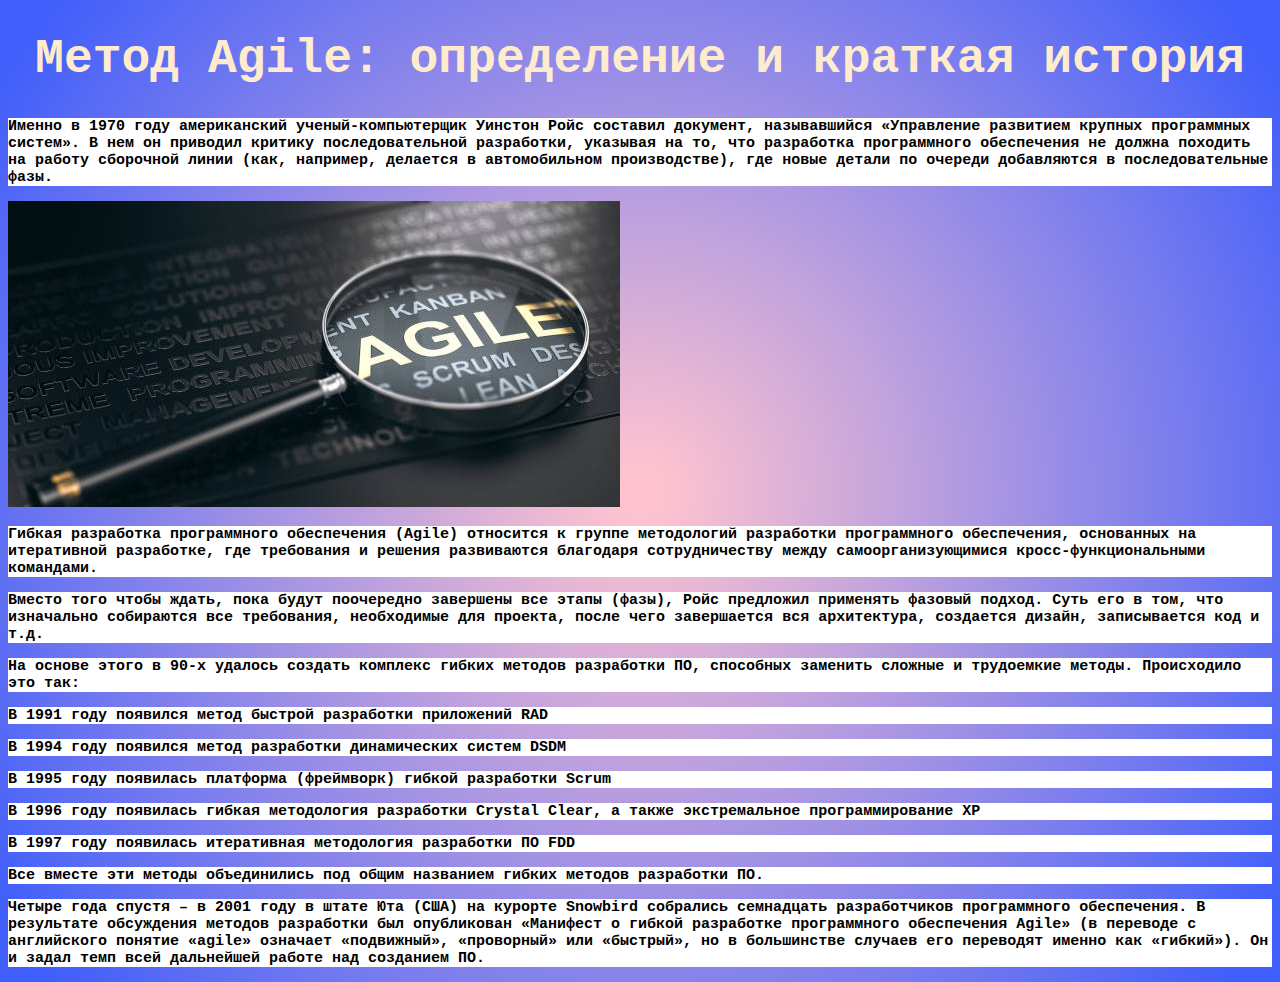
<file: history.html>
<!DOCTYPE html>
<html lang="en">
<head>
    <meta charset="UTF-8">
    <meta http-equiv="X-UA-Compatible" content="IE=edge">
    <meta name="viewport" content="width=device-width, initial-scale=1.0">
    <link rel="stylesheet" href="css/styles.css">
    <title>History</title>
</head>
<body>
    <h1>Метод Agile: определение и краткая история</h1>
    <p>Именно в 1970 году американский ученый-компьютерщик Уинстон Ройс составил документ, называвшийся «Управление развитием крупных программных систем». В нем он приводил критику последовательной разработки, указывая на то, что разработка программного обеспечения не должна походить на работу сборочной линии (как, например, делается в автомобильном производстве), где новые детали по очереди добавляются в последовательные фазы.</p>
    <img src="img/ageli.jpg" alt="" ><br>
    <p>Гибкая разработка программного обеспечения (Agile) относится к группе методологий разработки программного обеспечения, основанных на итеративной разработке, где требования и решения развиваются благодаря сотрудничеству между самоорганизующимися кросс-функциональными командами.</p>
    <p>
        Вместо того чтобы ждать, пока будут поочередно завершены все этапы (фазы), Ройс предложил применять фазовый подход. Суть его в том, что изначально собираются все требования, необходимые для проекта, после чего завершается вся архитектура, создается дизайн, записывается код и т.д.</p>
        <p>
            На основе этого в 90-х удалось создать комплекс гибких методов разработки ПО, способных заменить сложные и трудоемкие методы. Происходило это так:</p>
            <p>
        В 1991 году появился метод быстрой разработки приложений RAD</p>
        <p> В 1994 году появился метод разработки динамических систем DSDM</p>
            <p>  В 1995 году появилась платформа (фреймворк) гибкой разработки Scrum</p>
                <p>  В 1996 году появилась гибкая методология разработки Crystal Clear, а также экстремальное программирование XP</p>
                    <p>  В 1997 году появилась итеративная методология разработки ПО FDD</p>
                        <p>  Все вместе эти методы объединились под общим названием гибких методов разработки ПО.</p>
        <p>
        Четыре года спустя – в 2001 году в штате Юта (США) на курорте Snowbird собрались семнадцать разработчиков программного обеспечения. В результате обсуждения методов разработки был опубликован «Манифест о гибкой разработке программного обеспечения Agile» (в переводе с английского понятие «agile» означает «подвижный», «проворный» или «быстрый», но в большинстве случаев его переводят именно как «гибкий»). Он и задал темп всей дальнейшей работе над созданием ПО.</p>
</body>
</html>
</file>
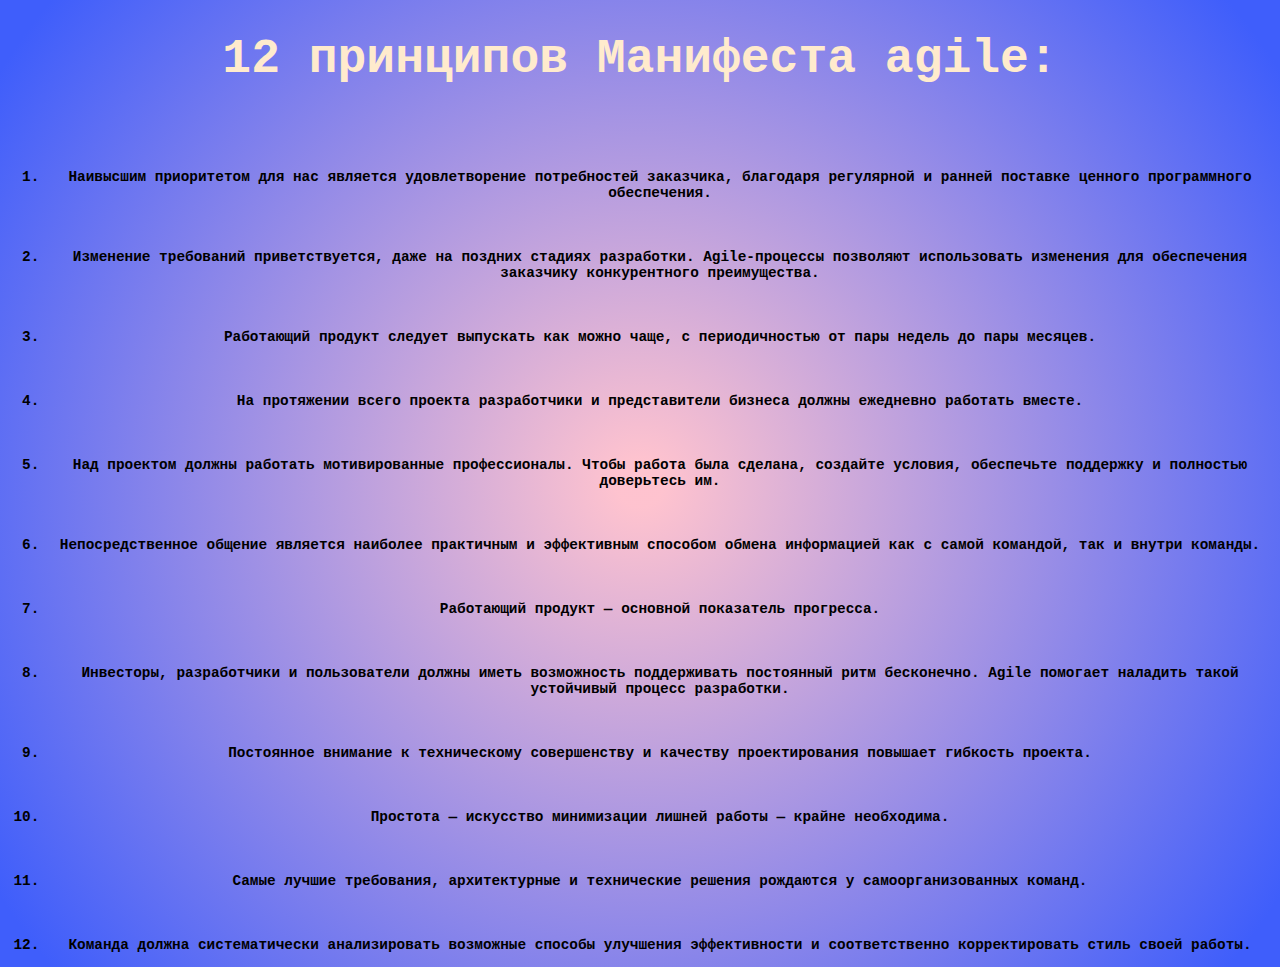
<file: manifesto.html>
<!DOCTYPE html>
<html lang="en">
<head>
    <meta charset="UTF-8">
    <meta http-equiv="X-UA-Compatible" content="IE=edge">
    <meta name="viewport" content="width=device-width, initial-scale=1.0">
    <link rel="stylesheet" href="css/styles.css">
    <title>Манифеста</title>
</head>
<body>
    <h1>12 принципов Манифеста agile:</h1>
    <br><br>
    <ol>
        <li title=" Я согласна с этим утвержением потому что клиент - это наше все и от него зависит будем ли мы двигаться вперед. Если клиенту понравится наша работа, то он будет все чаще приходить за помощью. И самое главное сделать, то что он сам хотел, а не то что мы ему предложили. Главное сделать как ему нравится чтоб клиент был доволен.
        ">Наивысшим приоритетом для нас является удовлетворение потребностей
            заказчика, благодаря регулярной и ранней поставке ценного программного
            обеспечения.</li>
            <br>
            <br><br> 
        <li title="Я считаю, что да, можно делать изменения в проекте, но для этого надо точно знать, что команда успеет все выполнить к сроку. Часто бывает такое, что в проекте могут что-то изменить и все пойдет не по плану и в сроки могут не сдать. Самое главное быстро все спланировать и быстро сделать свои изменения. А то если команда не успеет выполнить в срок, то будут проблемы с заказчиком. Еще самое не классное когда в последние моменты заказчик сам, что-то хочет изменить и тогда сразу приходят мысли что он не уважает ваш труд.
        ">Изменение требований приветствуется, даже на поздних стадиях разработки.
            Agile-процессы позволяют использовать изменения для обеспечения заказчику
            конкурентного преимущества.</li>
            <br>
            <br>
            <br>
        <li title="Каждая часть проекта имеет определенный срок. И на каждую часть уходит определенное время для того чтоб менеджер следил за этапами проекта и смог их изменить. Перед каждый участником ставятся цели использовать представление о том, над чем работает команда и также чустваовать ответственность не только за работу, а за ее сроки.
        ">Работающий продукт следует выпускать как можно чаще, с периодичностью
            от пары недель до пары месяцев.</li>
            <br>
            <br>
            <br>
        <li title="Как по мне команда должна часто встречаться часто с предпринимателем для того чтоб создать хорошую программную продукцию. Потому что чтоб получить больше знаний и нужным решениям   проблем при помощи ПО. Когда разработчик долго ждет своего ответа от представилителя, то проект толком никуда не двигается, а стоит на месте. Прогррамист должен больше узнать о бизнес-задачах чтоб решать их с проста. Они делают это, разговаривая с бизнесменами, наблюдая за их работой и разглядывая произведенный ими продукт. Нуждающийся в информации программист стремится максимально завладеть вниманием заказчика. ">На протяжении всего проекта разработчики и представители бизнеса должны
            ежедневно работать вместе.</li>
            <br>
            <br>
            <br>
        <li title="Да, все верно! Так как если у человека не будет мотивации и он не захочет ничего делать, то смысл ему находится в этой команде. Потому что если один будет работать, а другой нет, то это будет выглядить не очень. Все равно я считаю, что над проектом должны работать люди у которых есть мотивация выполянть свою работу.">Над проектом должны работать мотивированные профессионалы. Чтобы
            работа была сделана, создайте условия, обеспечьте поддержку и полностью
            доверьтесь им.</li>
            <br>
            <br>
            <br>
        <li title="Да, это так. Потому что если у людей не сходятся мысли, то проект просто не сможет выйти. Все зависит от общения и на сколько люди умеет находит контакт.Непосредственное общение — это почти всегда более предпочтительное средство для обмена идеями внутри команды разработчиков, чем документация. Известно, что совместное обсуждение проблемы — самый эффективный способ понять новую идею. У нас гораздо больше шансов запомнить идеи, высказанные во время разговора, чем почерпнутые из книги или электронного носителя.">Непосредственное общение является наиболее практичным и эффективным
            способом обмена информацией как с самой командой, так и внутри команды.</li>
            <br>
            <br>
            <br>
        <li title="В работующим продукте вы можете увидеть, то кто как работает. Сразу видно готов ли он или нет. Каждая команда держит в курсе на каком этапе они сейчас находятся. Поэтому невозможно практически истолковать данную ситуацию. В отчете порой сложно понять реальный статус его продвижения.">Работающий продукт — основной показатель прогресса.</li>
        <br>
        <br>
        <br>
        <li title="С одной стороны да, но когда у тебя все время/ночь/выходные забиты именно работы, то это не хорошое качетсво. Но Именно поэтому agile-команды стремятся к сохранению устойчивого темпа. Они планируют выполнение задания, которое действительно можно сделать за выделенное для него время. Итеративная разработка позволяет добиваться этого. Намного проще оценить, сколько программных продуктов можно разработать в течение двух, четырех или шести недель, чем за год-полтора.">Инвесторы, разработчики и пользователи должны иметь возможность
            поддерживать постоянный ритм бесконечно. Agile помогает наладить такой
            устойчивый процесс разработки.</li>
            <br>
            <br>
            <br>
        <li title="Согласна, но постоянное внимание и смена кода приводит иногда к плохим последствиям и порой бывают ошибка на ошибке, что приходится сидеть целую ночью и исправлять. В долгосрочной перспективе намного надежнее избегать текущих ошибок, чем исправлять их потом. И проще поддерживать отлично спроектированный код, потому что его легко расширить.Если во время работы над проектом уделять немного больше внимания написанию надежного кода и исправлению ошибок, то можно создать надежную основу кода, которую можно легко поддерживать в будущем.">Постоянное внимание к техническому совершенству и качеству
            проектирования повышает гибкость проекта.</li>
            <br>
            <br>
            <br>
        <li title="Мое мнение, что лучше всего меньше кода использовать потому что сложный код трудно изменить. Одна лишняя ошибка может привести к чему-то не хорошему. И также при помощи минимальной документации в начале проекта
        команда может избежать поставки ненужного программного обеспечения. Если функция не является ценной, то в долгосрочной перспективе для компании дешевле не создавать ее вовсе."> Простота — искусство минимизации лишней работы — крайне необходима.</li>
        <br>
        <br>
        <br>
        <li title="Надо совместными усилиями плонировать и рассписывать все о проекте, а не ждать что кто-то его сделает за вас. Когда долго поланируешь, то потом получается сложна схема разработки которую сложно реализовать.">Самые лучшие требования, архитектурные и технические решения рождаются
            у самоорганизованных команд.
            </li>
            <br>
            <br>
            <br>
        <li title="Да, он не должен бояться и признавать что у него что-то не получилось. Это наоборот хорошо, но кто-то порой не любит анализировать свои ошибки. Действительно, поначалу это не очень удобно, ведь нужно отслеживать ошибки других членов команды, а затем публично указать на них. Не все к этому готовы. Но со временем атмосфера в группе меняется, и людям все проще говорить на эти темы. Все начинают понимать, что это наиболее конструктивный путь.">Команда должна систематически анализировать возможные способы
            улучшения эффективности и соответственно корректировать
            стиль своей работы.</li>
      </ol>
</body>
</file>
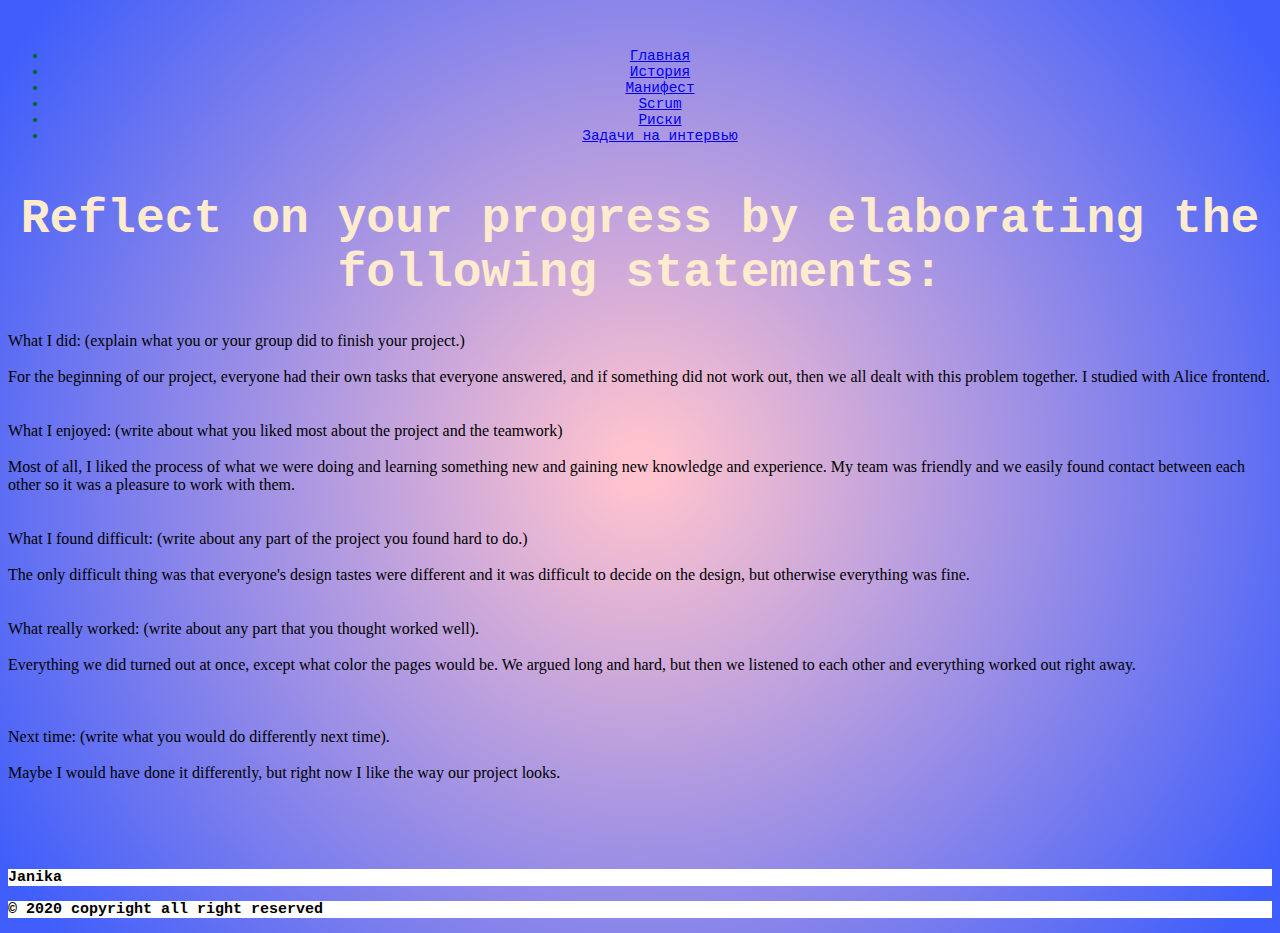
<file: progress.html>
<!DOCTYPE html>
<html lang="en">
<head>
    <meta charset="UTF-8">
    <meta http-equiv="X-UA-Compatible" content="IE=edge">
    <meta name="viewport" content="width=device-width, initial-scale=1.0">
    <link rel="shortcut icon" href="img/agile.png" type="image/png">
    <link href='https://unpkg.com/boxicons@2.0.7/css/boxicons.min.css' rel='stylesheet'>
    <link rel="stylesheet" href="css/styles.css">
    <title>Agile</title>
</head>
<body>
    <header class="l-header">
        <nav class="nav bd-grid">

            <div class="nav__menu" id="nav-menu">
                <ul class="nav__list">
                    <li class="nav__item"><a href="index.html" class="nav__link">Главная</a></li>
                    <li class="nav__item"><a href="history.html" class="nav__link">История</a></li>
                    <li class="nav__item"><a href="manifesto.html" class="nav__link">Манифест</a></li>
                    <li class="nav__item"><a href="scrum.html" class="nav__link">Scrum</a></li>
                    <li class="nav__item"><a href="riskManagement.html" class="nav__link">Риски</a></li>
                    <li class="nav__item"><a href="tack.js" class="nav__link active">Задачи на интервью</a></li>
                </ul>
            </div>
        </nav>
    </header>

    <main class="main-1">
        <h1 class="title">Reflect on your progress by elaborating the following statements:</h1>
        <section class="interview">
            
            <section>
                <span>What I did: (explain what you or your group did to finish your project.)</span>
                <br><br>
                <span>For the beginning of our project, everyone had their own tasks that everyone answered, and if something did not work out, then we all dealt with this problem together. I studied with Alice frontend.</span>
            </section>
            <br><br>
            <section>
                <span>What I enjoyed: (write about what you liked most about the project and the teamwork)</span>
                <br><br>
                <span>Most of all, I liked the process of what we were doing and learning something new and gaining new knowledge and experience. My team was friendly and we easily found contact between each other so it was a pleasure to work with them.</span>

            </section>
            <br><br>
            <section>
                <span>What I found difficult: (write about any part of the project you found hard to do.)</span>
                <br><br>
                <span>The only difficult thing was that everyone's design tastes were different and it was difficult to decide on the design, but otherwise everything was fine.</span>
                
            </section>

            <br><br>

            <section>
            <span>What really worked: (write about any part that you thought worked well).</span>
            <br><br>
            <span>Everything we did turned out at once, except what color the pages would be. We argued long and hard, but then we listened to each other and everything worked out right away.</span>
            <br><br>
            </section>

            <br><br>
            <section>
                <span>Next time: (write what you would do differently next time).</span>
                <br><br>
            <span>Maybe I would have done it differently, but right now I like the way our project looks.</span>

            </section>
    </main>
    <br><br><br><br>
    <footer class="footer">
        <p class="footer_title">Janika</p>
        <p>&#169; 2020 copyright all right reserved</p>
    </footer>
</body>
</html>
</file>
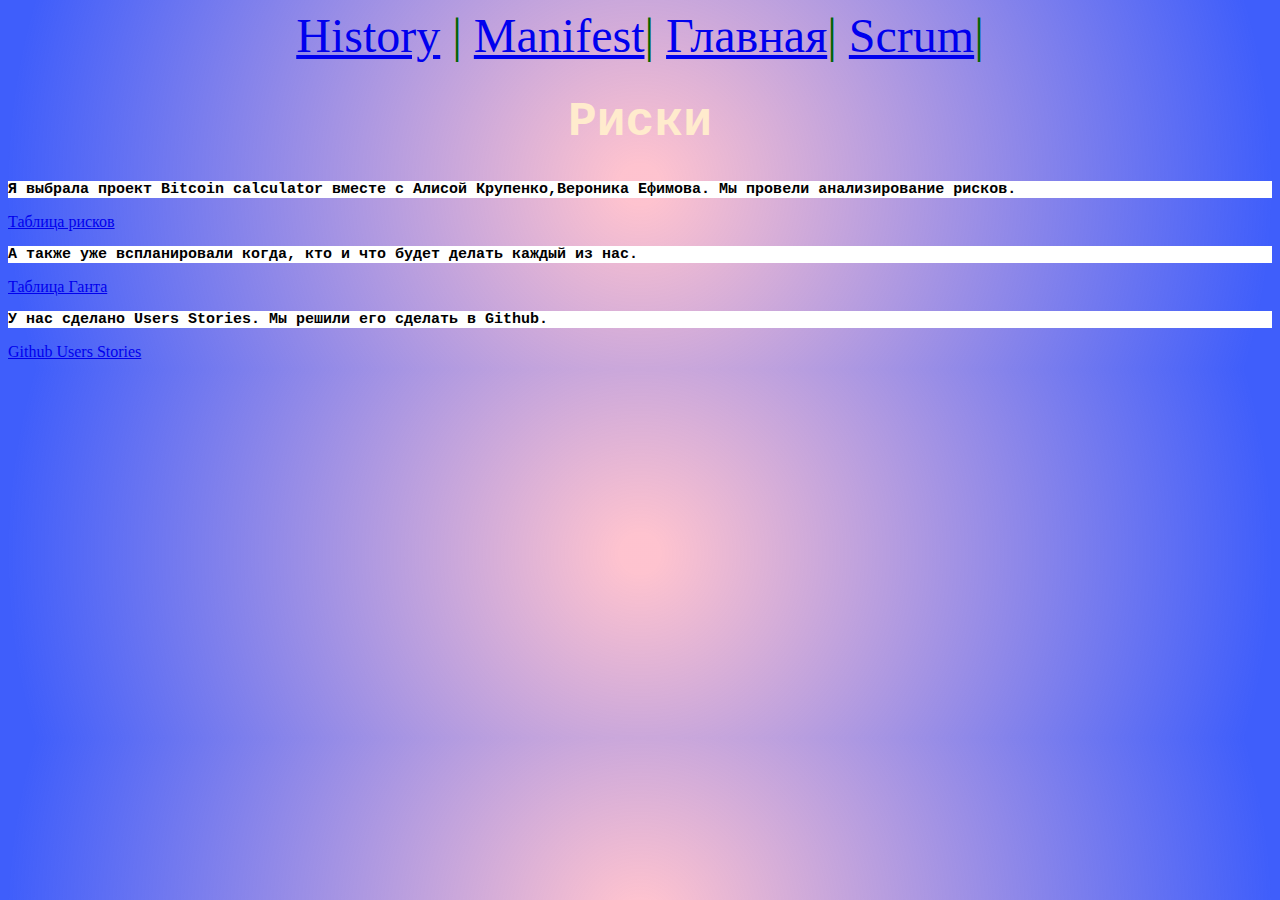
<file: riskManagement.html>
<!DOCTYPE html>
<html lang="en">
<head>
    <meta charset="UTF-8">
    <meta http-equiv="X-UA-Compatible" content="IE=edge">
    <meta name="viewport" content="width=device-width, initial-scale=1.0">
    <link rel="stylesheet" href="css/styles.css">
    <title>Риск</title>
    <body>
        <header class="l-header">
            <nav>
                <a href="history.html">History</a> |
                <a href="manifesto.html">Manifest</a>|
                <a href="index.html">Главная</a>|
                <a href="scrum.html">Scrum</a>|
            </nav>
        </header>
    
        <main class="main-1">
            <h1 class="title">Риски</h1>
            <section class="risk">
                <p>Я выбрала проект Bitcoin calculator вместе с Алисой Крупенко,Вероника Ефимова. Мы провели анализирование рисков. </p>
                <a href="https://docs.google.com/spreadsheets/d/1zgh3t-clXyFwzLliOr3C0WNjoOo6a50P_PZQMV_HShE/edit?usp=sharing">Таблица рисков</a>
                <p>А также уже вспланировали когда, кто и что будет делать каждый из нас. </p>
                <a href="https://docs.google.com/spreadsheets/d/13qUx40HohEilj4SGnocdra-QoCpzMfA4cJnLoWKIiOE/edit?usp=sharing">Таблица Ганта</a>
                <p>У нас сделано Users Stories. Мы решили его сделать в Github.</p>
                <a href="https://github.com/vjefimova/BitCoin-calculator/projects">Github Users Stories</a>
            </section>
        </main>
    </body>
    </html>
</file>
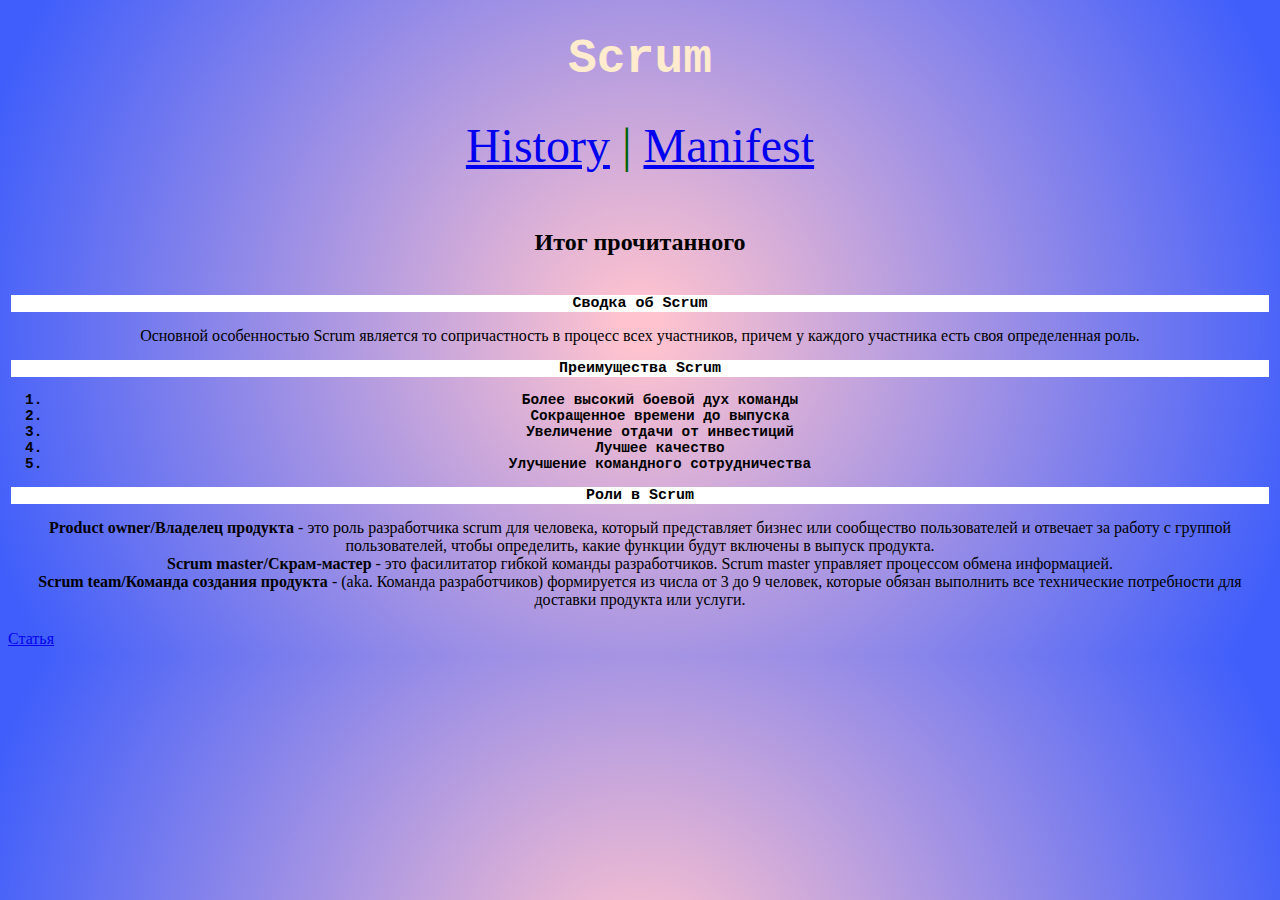
<file: scrum.html>
<!DOCTYPE html>
<html lang="en">
<head>
    <meta charset="UTF-8">
    <meta name="viewport" content="width=device-width, initial-scale=1.0">
    <link rel="stylesheet" href="css/styles.css">
    <title>Start Page</title>
</head>
<body>
    <header>
        <h1>Scrum</h1>
    </header>
    <nav>
        <a href="history.html">History</a> |
        <a href="manifesto.html">Manifest</a>
    </nav>
    <main>
        <p></p>
        <table>
            <tr>
                <td colspan="2">
                    <h2>Итог прочитанного</h2>
                </td>
            </tr>
            <tr>
                <td>
                    <p><strong>Сводка об Scrum</strong></p>
                    <span>Основной особенностью Scrum является то сопричастность в процесс всех участников, причем у каждого участника есть своя определенная роль.</span>
                    <p><strong>Преимущества Scrum</strong></p>
                    <ol>
                        <li>
                            Более высокий боевой дух команды
                        </li>
                        <li>
                            Сокращенное времени до выпуска
                        </li>
                        <li>
                            Увеличение отдачи от инвестиций
                        </li>
                        <li>
                            Лучшее качество
                        </li>
                        <li>
                            Улучшение командного сотрудничества
                        </li>
                    </ol>
                    <p><strong>Роли в Scrum</strong></p>
                    <span><strong>Product owner/Владелец продукта</strong> - это роль разработчика scrum для человека, который представляет бизнес или сообщество пользователей и отвечает за работу с группой пользователей, чтобы определить, какие функции будут включены в выпуск продукта.
                        <br>
                        <strong>Scrum master/Скрам-мастер </strong> - это фасилитатор гибкой команды разработчиков. Scrum master управляет процессом обмена информацией.
                        <br>
                        <strong>Scrum team/Команда создания продукта</strong> - (aka. Команда разработчиков) формируется из числа от 3 до 9 человек, которые обязан выполнить все технические потребности для доставки продукта или услуги.</span>
                </td>
                <br>
                
            </tr>
        </table>
    </main>
    <br>
    <td>
        <a href="https://www.visual-paradigm.com/scrum/what-is-scrum/#:~:text=The%20main%20components%20of%20Scrum,standup%2C%20sprint%20retro%2C%20etc%E2%80%A6" target="_blank">Статья</a>
    </td>
</body>
</html>
</file>
<file: css/styles.css>
body{
    
    background: rgb(252,70,107);
background: radial-gradient(circle, rgba(252,70,107,0.3253676470588235) 3%, rgba(63,94,251,1) 95%);
}
nav{
    font-size: 3pc;
    color:darkgreen;
    font-family: "Times New Roman", Times, serif;
    text-align: center;
}
h1{
    text-align: center;
    font-family: "Lucida Console", "Courier New", monospace;
    color: blanchedalmond;
    font-size: 3pc;
}
li{
    font-size: 0.9pc;
    text-align: center;
    font-family: "Lucida Console", "Courier New", monospace;
}
ol{
    font-size: 0.9pc;
    text-align: center;
    font-family: "Lucida Console", "Courier New", monospace;
    font-weight:bold;
}
p {
    font-family: "Lucida Console", "Courier New", monospace;
    font-weight:bold;
    font-size:15px;
    background-color: white;
}
td{
    text-align: center;
}
</file>
